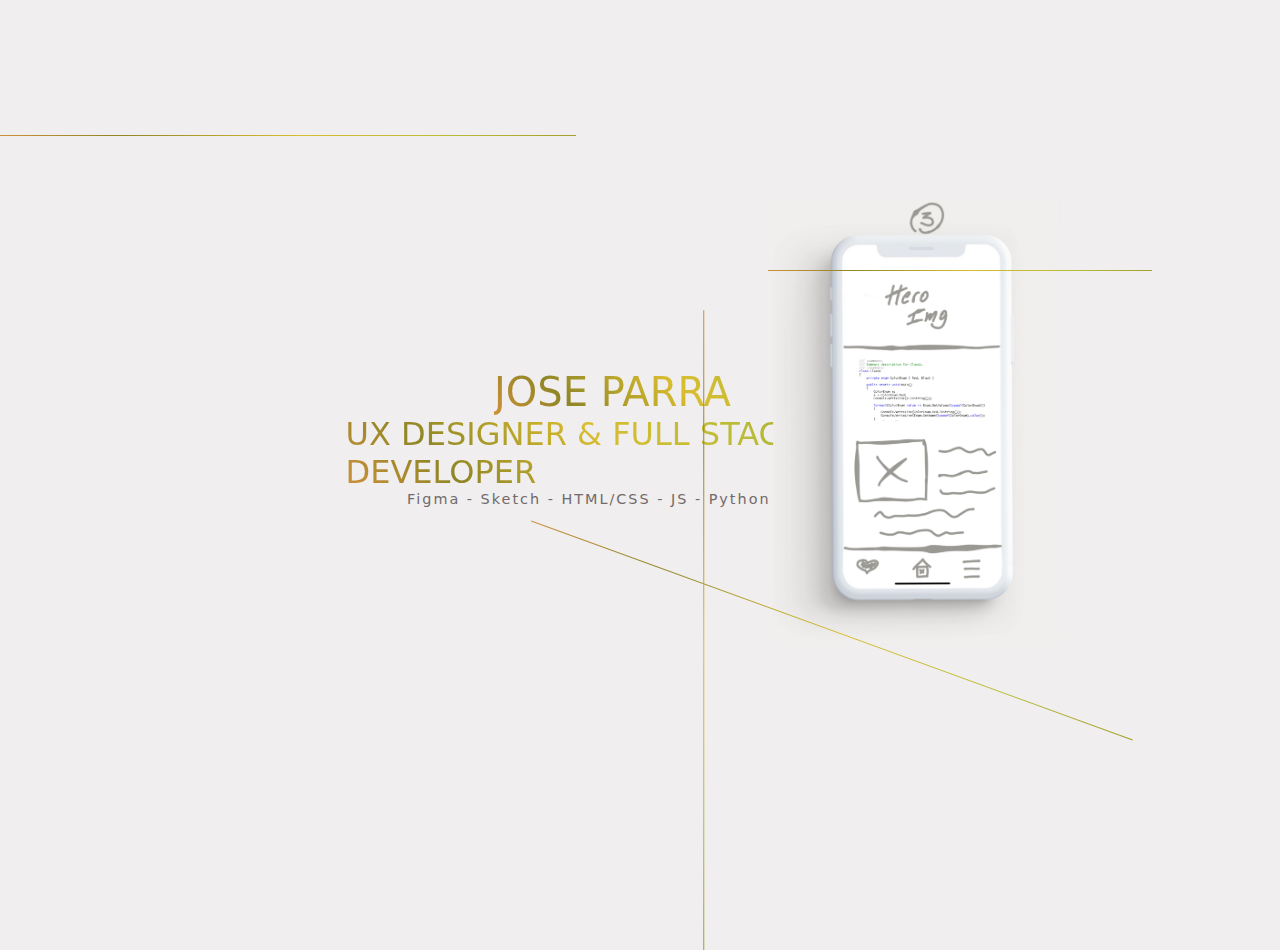
<file: linked.html>
<!DOCTYPE html>
<html lang="en">
<head>
    <meta charset="UTF-8">
    <meta http-equiv="X-UA-Compatible" content="IE=edge">
    <meta name="viewport" content="width=device-width, initial-scale=1.0">
    <link rel="stylesheet" href="assets/style.css">
    
    <title>Document</title>
</head>
<body>
    <div class="link-text">
        <h1>Jose Parra</h1>
        <h2>UX Designer & Full stack developer</h2>
        <p><strong>Figma -  Sketch - HTML/CSS - JS - Python</strong></p>
    </div>
    <div class="img">
        <img src="/assets/images/linked.png" alt="">
    </div>
    <div class="landing-hero-3 layer"  data-speed="-10"></div>
<div class="landing-hero-4 layer"  data-speed="-10"></div>
<div class="landing-hero-5 layer"  data-speed="-10"></div>
<div class="landing-hero-6 layer"  data-speed="-10"></div>
<div class="landing-hero-2 layer"  data-speed="-10"></div>
</body>
</html>
</file>
<file: assets/style.css>
@import url('https://fonts.googleapis.com/css2?family=Oswald:wght@300&family=Poppins:ital,wght@1,300&display=swap');
* {
    margin: 0;
    padding: o;
    box-sizing: border-box;
    font-family: system-ui;
}

h1, h2, h3 {
  background-image: linear-gradient(45deg, #87652b 0%, #ce9039 0%, #8f8626 21%, #d9bd2f 52%, #b9bc37 78%, #a39f2c 100%);
  -webkit-background-clip: text;
  -moz-background-clip: text;
  -webkit-text-fill-color: transparent;
  -moz-text-fill-color:transparent;
  text-transform: uppercase;
  font-weight: 100;
}
p {
  color: rgb(113, 106, 106);
  font-weight: 200;
  letter-spacing: 2px;
  font-size: 1.4rem;
}
@media screen and (max-width:550px) {
  p {
    font-size: 0.9rem;
  }

}
button {
  border-radius: 20px;
  border-color: #ce9039;
  cursor: pointer;
  outline: none;
  font-family: Lato, sans-serif;
  font-size: 1rem;
  padding: 1%;
  margin-top: 2%;
  text-transform: capitalize;
  background-image: linear-gradient(45deg, #87652b 0%, #ce9039 0%, #8f8626 21%, #d9bd2f 52%, #b9bc37 78%, #a39f2c 100%);
  -webkit-background-clip: text;
  -moz-background-clip: text;
  -webkit-text-fill-color: transparent;
  -moz-text-fill-color:transparent;

}
button a {
  text-decoration: none;
}
body {
  background-color: rgb(240 238 238);
}
body.active {
  background-color: rgb(15, 14, 14);
}

#parra.active {
  color: rgb(198, 193, 193);
}
#parraA.active {
  color: rgb(198, 193, 193);
}
#pArra.active {
  color:rgb(198, 193, 193);
}
#paRra.active {
  color:rgb(198, 193, 193);
}
#texT.active {
  color:rgb(198, 193, 193);
}

/* --------------------------------navbar */

.site-navbar {
  display: flex;
  justify-content: space-between;
  padding: 10px;
  align-items: center;
  padding-top: 1%;
}
.site-navbar ul {
  margin: 0;
  padding: 0;
  list-style: none;
  display: flex;
}
.site-navbar ul li a {
  color: rgb(113, 106, 106);
  font-size: 0.9rem;
  padding: 20px;
  display: block;
  text-decoration: none;
  text-transform: uppercase;
}
.site-navbar ul li a:hover {
  background-image: linear-gradient(45deg, #87652b 0%, #ce9039 0%, #8f8626 21%, #d9bd2f 52%, #b9bc37 78%, #a39f2c 100%);
  -webkit-background-clip: text;
  -moz-background-clip: text;
  -webkit-text-fill-color: transparent;
  -moz-text-fill-color:transparent;
}
  .nav-toggler {
      height: 39px;
      display: none;
    }
    .nav-toggler span, 
    .nav-toggler span:before, 
    .nav-toggler span:after {
      width: 28px;
      height: 3px;
      background-color: #424040;
      display: block;
      transition: .3s;
    }
    .nav-toggler span:before {
      content: '';
      transform: translateY(-9px);
    }
    .nav-toggler span:after {
      content: '';
      transform: translateY(6px);
    }
    .nav-toggler.toggler-open span {
      background-color: var(--toggle-background);
    }
    .nav-toggler.toggler-open span:before {
      transform: translateY(0px) rotate(45deg);
    }
    .nav-toggler.toggler-open span:after {
      transform: translateY(-3px) rotate(-45deg);
    } 
    /* mobile breakpoint start */
    @media screen and (max-width: 967px) {
      .nav-toggler{
        display: block;
      }
      .site-navbar {
        min-height: 60px;
        padding-top: 1%;
      }
      .site-navbar ul {
        position: absolute;
        width: 100%;
        height: calc(100vh - 60px);
        z-index: 222;
        left: 0;
        top: 60px;
        flex-direction: column;
        align-items: center;
        background-color: #222;
        max-height: 0;
        overflow: hidden;
        transition: .3s;
      }
      .site-navbar ul li {
        width: 100%;
        text-align: center;
      }
      .site-navbar ul li a {
        padding: 25px;
        color: #c8cace;
      }
      .site-navbar ul.open {
        max-height: 100vh;
        overflow: visible;
      }
    }


/* ------------------------toggle */
#toggle {
  position: absolute;
  left: 6%;
  display: block;
  width: 76px;
  height: 25px;
  border-radius: 160px;
  rotate: 90deg;
  cursor: pointer;
  background-color:rgb(163, 160, 160);
  transition: 0.5s;
  transform: rotate(90deg);
  box-shadow: inset 0 8px 60px rgba(0, 0, 0, 0.1),
              inset 0 8px 8px rgba(0, 0, 0, 0.1),
              inset 0 -4px 4px rgba(0, 0, 0, 0.1);
}
@media screen and (max-width: 967px) {
  #toggle {
    left: 20%;
  }
}
#toggle.active {
  background-color: rgb(163, 160, 160);
  
}
#toggle .indicator {
  position: absolute;
  top: 0;
  left: 0;
  width: 28px;
  height: 25px;
  background: linear-gradient(to bottom, #444, #222);
  border-radius: 50%;
  transform: scale(0.9);
  box-shadow: inset 0 8px 60px rgba(0, 0, 0, 0.1),
              inset 0 8px 8px rgba(0, 0, 0, 0.1),
              inset 0 -4px 4px rgba(0, 0, 0, 0.1);
  transition: 0.5s;            
}
#toggle.active .indicator {
  left: 48px;
}

.landing{
  height: 50vh;
  align-items: center;
  justify-content: center;
  overflow: hidden;
}
.logo img {
  width: 6%;
  height: 10%;
  overflow: hidden;
  position: absolute;
  left: 46%;
  border-radius: 5%;

}
.landing-hero{
  width: 50%;
  height: 0.5px; 
  overflow: hidden;
  position: absolute;
  rotate: 304deg;
  top: 77%;
  left: -18%;
  background-image: linear-gradient(45deg, #87652b 0%, #ce9039 0%, #8f8626 21%, #d9bd2f 52%, #b9bc37 78%, #a39f2c 100%);
}
.landing-hero-2 {
  width: 30%;
  height: 0.5px; 
  overflow: hidden;
  position: absolute;
  top: 30%;
  right: 10%;
  background-image: linear-gradient(45deg, #87652b 0%, #ce9039 0%, #8f8626 21%, #d9bd2f 52%, #b9bc37 78%, #a39f2c 100%);
}
.landing-hero-3 {
  width: 50%;
  height: 0.5px; 
  overflow: hidden;
  rotate: 20deg;
  position: absolute;
  top: 70%;
  right: 10%;
   background-image: linear-gradient(45deg, #87652b 0%, #ce9039 0%, #8f8626 21%, #d9bd2f 52%, #b9bc37 78%, #a39f2c 100%);
}
.landing-hero-4 {
  width: 45%;
  height: 0.5px; 
  overflow: hidden;
  position: absolute;
  top: 15%;
   background-image: linear-gradient(45deg, #87652b 0%, #ce9039 0%, #8f8626 21%, #d9bd2f 52%, #b9bc37 78%, #a39f2c 100%);
}
.landing-hero-5 {
  width: 45%;
  height: 0.4px;
  rotate: 90deg;
  overflow: hidden;
  position: absolute;
  top: 15%;
   background-image: linear-gradient(45deg, #87652b 0%, #ce9039 0%, #8f8626 21%, #d9bd2f 52%, #b9bc37 78%, #a39f2c 100%);
}
.landing-hero-6 {
  width: 50%;
  height: 0.5px; 
  rotate: 90deg;
  overflow: hidden;
  position: absolute;
  top: 70%;
  right: 20%;
   background-image: linear-gradient(45deg, #87652b 0%, #ce9039 0%, #8f8626 21%, #d9bd2f 52%, #b9bc37 78%, #a39f2c 100%);

}
.container-1 #texT {
  position: relative;
  color: rgb(80, 79, 79);
  font-size: 3rem;
  font-weight: 600;
  padding-top: 16%;
}
.container-1 h4 {
  color: rgb(80, 79, 79);
  font-size: 2rem;
}
#intro-text {
  width: 99%;
}
.container .text-2{
  background-image: linear-gradient(45deg, #87652b 0%, #ce9039 0%, #8f8626 21%, #d9bd2f 52%, #b9bc37 78%, #a39f2c 100%);
  -webkit-background-clip: text;
  -moz-background-clip: text;
  -webkit-text-fill-color: transparent;
  -moz-text-fill-color:transparent;
  position: relative;
  font-size: 3rem;
  font-weight: 600;
}
@media screen and (max-width:550px) {
  .container-1 #texT {
    padding-top: 60%;
  }

}
/* -----------------------------------------------------typing text 2 */
.container {
  height: 18vh;
  display: flex;
  justify-content: center;
  align-items: center;
}

.container p {
  font-size: 3rem;
  padding: 0.5rem;
  font-weight: bold;
  letter-spacing: 0.1rem;
  text-align: center;
  overflow: hidden;
}
.container p span.cursor {
  display: inline-block;
  background-color: #ccc;
  margin-left: 0.1rem;
  width: 3px;
  animation: blink 1s infinite;
}
.container p span.cursor.typing {
  animation: none;
}
@keyframes blink {
  0%  { background-color: #ccc; }
  49% { background-color: #ccc; }
  50% { background-color: transparent; }
  99% { background-color: transparent; }
  100%  { background-color: #ccc; }
}
@media screen and (max-width:550px) {
  .container {
    display: flow-root;
    top: 29%;
    position: absolute;
  }
  .container #texT {
    font-size: 2rem;
  }
  .container  {
    display: contents;
  }
  .container p {
    font-size: 2rem;
  }
  
}

/* ---------------------------------- about */
.section {
  width: 100%;
  height: 120vh;
  overflow: hidden;
  position: relative;
 
}
.container-1 {
  position: relative;
  display: flex;
  justify-content: center;
  text-align: center;
  flex-direction: column;

}
.main-tittle {
  font-size: 2rem;
  margin-bottom: 3%;
}
.container-1 .image {
  position: relative;
  width: 20%;
  height: 30%;
  overflow: hidden;
 margin-left: 40%;

}
.container-1 .image img {
  height: 100%;
  width: 100%;
  position: relative;
  top: 0;
  left: 0%;
  z-index: 111;
  object-fit: cover;
  border-radius: 3%;
}
 .text-box {
  z-index: 222;
  width: 100%;
  top: 100%;
  position: absolute;
  padding: 40px;
}
@media screen and (max-width:550px) {
 
  .text-box {
    width: 100%;
   padding: 10px;
   padding-top: 15%;
    top: 75%;
  }
  .section {
    height: 100vh;
  }
  
}
/* ----------------------------------------education section */
.education-container {
  height: 20%;
  width: 85%;
  display: flex;
  justify-content: space-evenly;
  margin-left: 10%;
}
.edu-h1 {
  display: flex;
  justify-content: center;
  padding: 3%;
}
.education-divs {
width: 100%;
padding-bottom: 2%;
}
.education-divs img {
  width: 10%;
  border-radius: 50%;
  position: relative;
  background-repeat: no-repeat;
  padding: 1%;
}
@media screen and (max-width:550px) {
  .education-container  {
    display: block;
    margin-left: 5%;
  }
}
/* ----------------------------skills section */
.scroll-container {
  width: 100%;
  height: 100%;
   overflow: hidden;
}
.container-2 {
  width: 100%;
  height: 98vh;
  overflow: hidden;
  position: relative;
}
 .skills-image img {
  width: 35%;
  height: 55%;
  overflow: hidden;
  margin-left: 15%;
  border-radius: 5%;
 }
 .skills-header{
  height: 40%;
  width: 50%;
  padding: 3%;
  position: absolute;
  left: 0%;
  top: 10%;
  margin-left: 5%;
 }
 .skills-header h2 {
  margin-bottom: 2%;
 }
 .skills-header p {
  margin-right: 25%;
 }
 .skills-image-2 {
  height: 90%;
 }
 .skills-image-2 img {
  width: 100%;
  height: 100%;
  overflow: hidden;
 }
 @media screen and (max-width:550px) {
  .skills-header {
    width: 100%;
    top: 69%;
  }
  .container-2 {
    height: 105vh;
  }
 }


/* ---------------------------------- */
:root {
  --card-height: 500px;
  --card-width: calc(var(--card-height) / 1.5);
}

.card {
  width: var(--card-width);
  height: var(--card-height);
  position: relative;
  display: flex;
  justify-content: center;
  align-items: center;
  background-position: top center;
  padding: 0 36px;
  perspective: 2500px;
  margin: 0 50px;
  transform-style: preserve-3d;
  left: 50%;
}

.cover-image {
  width: 100%;
  height: 100%;
  object-fit: cover;
}

.wrapper {
  transition: all 0.5s;
  position: absolute;
  width: 100%;
  z-index: -1;
}
.wrapper img {
  position: relative;
  width: 100%;
  overflow: hidden;
}

.card:hover .wrapper {
  transform: perspective(900px) translateY(-5%) rotateX(25deg) translateZ(0);
  box-shadow: 2px 35px 32px -8px rgba(72, 70, 70, 0.75);
  -webkit-box-shadow: 2px 35px 32px -8px rgba(81, 78, 78, 0.75);
  -moz-box-shadow: 2px 35px 32px -8px rgba(91, 89, 89, 0.75);
}

.wrapper::before,
.wrapper::after {
  content: "";
  opacity: 0;
  width: 100%;
  height: 80px;
  transition: all 0.5s;
  position: absolute;
  left: 0;
}
.wrapper::before {
  top: 0;
  height: 100%;
 
}
.wrapper::after {
  bottom: 0;
  opacity: 1;

}

.card:hover .wrapper::before,
.wrapper::after {
  opacity: 2;
}

.card:hover .wrapper::after {
  height: 120px;
}
.title {
  width: 100%;
  transition: transform 0.5s;
}
.card:hover .title {
  transform: translate3d(0%, -50px, 100px);
}

.character {
  width: 40%;
  top: 30%;
  left: 32%;
  opacity: 1;
  transition: all 0.5s;
  position: absolute;
  z-index: -1;
}
.character-2-skills {
  width: 40%;
  top: 30%;
  left: 32%;
  opacity: 0;
  transition: all 0.5s;
  position: absolute;
  z-index: -1;
}
.character-2 {
  width: 40%;
  top: -19%;
  left: 30%;
  opacity: 0;
  transition: all 0.5s;
  position: absolute;
  z-index: -1;
}
.character-3 {
  width: 40%;
  top: 62%;
  left: 5%;
  opacity: 0;
  transition: all 0.5s;
  position: absolute;
  z-index: -1;
}
.character-4 {
  width: 40%;
  top: 29%;
  left: 15%;
  opacity: 0;
  transition: all 0.5s;
  position: absolute;
  z-index: -1;
}
.character-5 {
  width: 40%;
  top: 40%;
  left: 66%;
  opacity: 0;
  transition: all 0.5s;
  position: absolute;
  z-index: -1;
}
.character-6 {
  width: 40%;
  top: 3%;
  left: 60%;
  opacity: 0;
  transition: all 0.5s;
  position: absolute;
  z-index: -1;
}
.character-7 {
  width: 40%;
  top: 2%;
  left: 3%;
  opacity: 0;
  transition: all 0.5s;
  position: absolute;
  z-index: -1;
}

.card:hover .character {
  opacity: 0;
  transform: translate3d(0%, -30%, 100px);
}
.card:hover .character-2-skills {
  opacity: 1;
  transform: translate3d(0%, -30%, 100px);
}
.card:hover .character-2 {
  opacity: 1;
  transform: translate3d(0%, -30%, 100px);
}
.card:hover .character-3 {
  opacity: 1;
  transform: translate3d(0%, -30%, 100px);
}
.card:hover .character-4 {
  opacity: 1;
  transform: translate3d(0%, -30%, 100px);
}
.card:hover .character-5 {
  opacity: 1;
  transform: translate3d(0%, -30%, 100px);
}
.card:hover .character-6 {
  opacity: 1;
  transform: translate3d(0%, -30%, 100px);
}
.card:hover .character-7 {
  opacity: 1;
  transform: translate3d(0%, -30%, 100px);
}
  .card:after {
    content: '';
    position: absolute;
    width: 100%;
    height: 8px;
    border-radius: 50%;
    left: 0;
    bottom: 0px;
    box-shadow: 0 30px 20px rgba(0, 0, 0, .3);
  }
.card-content {
  transform-style: preserve-3d;
  text-align: center;
}
.card-content h1 {
    transform: translateZ(100px);
    font-size: 1.5rem;
  
  }

  @media screen and (max-width:550px) {
    .card {
      left: -6%;
    }

  
  }

 /* ---------------------------------------------------------language section- */

  .container-3 {
    width: 100%;
    height: 100vh;
    overflow: hidden;
    position: relative;
  }
.language-header {
  height: 40%;
  width: 50%;
  padding: 3%;
  position: absolute;
  display: flex;
  left: 7%;
  top: 20%;
  margin-right: 5%;

}
 .language-image img {
  width: 35%;
  height: 55%;
  overflow: hidden;
  position: relative;
  right: -55%;
  border-radius: 5%;
 }
 .line {
  border-left: 2px solid #ce9039;
 }
 .wrap h2 {
  margin-bottom: 2%;
  padding-left: 22%;
 }
 .wrap li {
  margin-right: 25%;
  list-style: none;
  margin-left: 30%;
  padding: 3%;
  color: rgb(113, 106, 106);

 }
 @media screen and (max-width:550px)  {
  .language-header {
    top: 68%;
    left: 0%;
  }
  .line{
    margin-left: 18px;
  }
 }
 /* ------------------------------------------------------------portfolio */
 /* ------------------------------------------first project */
 .container-5 {
  width: 100%;
  height: 75vh;
  overflow: hidden;
  position: relative;
}
.folio-h1 {
  display: flex;
  justify-content: center;
  margin: 4%;
}
 .folio-image img {
  width: 52%;
  height: 55%;
  overflow: hidden;
  margin-left: 4%;
  border-radius: 5%;
 }
 .folio-header{
  height: 40%;
  width: 50%;
  padding: 3%;
  position: absolute;
  right: 0%;
  top: 20%;
  padding-left: 8%;
  padding-top: 6%;
 }
 .folio-header h2 {
  margin-bottom: 2%;
 }
 .folio-header p {
  margin-right: 25%;
 }
 @media screen and (max-width:550px) {
  .folio-header {
    left: 0%;
    top: 40%;
    width: 100%;
  }
  .container-5  {
    height: 48vh;
    padding: 3%;
  }

 }
 /* -------------------------secont project */
 .container-4 {
  width: 100%;
  height: 75vh;
  overflow: hidden;
  position: relative;
}
 .folio-image-2 img {
  width: 30%;
  height: 55%;
  overflow: hidden;
  margin-left: 4%;
  position: relative;
  left: 48%;
  border-radius: 5%;
 }
 .folio-header-2{
  height: 40%;
  width: 50%;
  padding: 3%;
  position: absolute;
  left: 10%;
  top: 20%;
  margin-right: 5%;
 }
 .folio-header-2 h2 {
  margin-bottom: 2%;
 }
 .folio-header-2 p {
  margin-right: 25%;
 }
 @media screen and (max-width:550px) {
  .folio-header-2 {
    left: 0%;
    top: 30%;
    width: 100%;
  }
  .container-4 {
    height: 48vh;
  }
 }

/* --------------------------------------------------------footer */
.footer-wrap {
  display: flex;
    justify-content: space-evenly;
    text-align: center;
    background-color:rgb(1, 1, 1);
    height: 30vh;
}
.footer-divs {
  width: 30%;
}
.footer-divs h3  {
  position: relative;
  top: 20%;
  font-size: 1.5rem;
}
.footer-divs p {
  position: relative;
  top: 30%;
  height: 40%;
  padding: 3%;
}
.footer-divs ul {
  position: relative;
  top: 22%;
}
.footer-divs li a {
  list-style: none;
  padding: 4px;
  font-size: 1rem; 
  text-decoration: none;
  text-transform: uppercase;
  color: rgb(80, 79, 79);
  margin: 2%;
}
.foot-links li {
  padding: 2%;
  
}
.footer-divs li{
  list-style: none; 
}
.foot-social{
  list-style: none;
  padding: 4px;
  font-size: 1.5rem;
}
.social-icons
{
  padding-left:0;
  margin-bottom:0;
  list-style:none
}
.social-icons li {
  display:inline-block;
  margin-bottom:4px;
  font-size: 2rem;
}
.social-icons li.title
{
  margin-right:15px;
  text-transform:uppercase;
  color:#96a2b2;
  font-weight:700;
  font-size:13px
}
.social-icons a{
  background-color:#eceeef;
  color:#818a91;
  display:inline-block;
  line-height:44px;
  width:44px;
  height:44px;
  text-align:center;
  margin-right:8px;
  border-radius:100%;
  -webkit-transition:all .2s linear;
  -o-transition:all .2s linear;
  transition:all .2s linear
}
.social-icons a:active,.social-icons a:focus,.social-icons a:hover
{
  color:#fff;
  background-color:#29aafe
}
.social-icons.size-sm a
{
  line-height:34px;
  height:34px;
  width:34px;
  font-size:14px
}
.social-icons a.facebook:hover
{
  background-color:#3b5998
}
.social-icons a.twitter:hover
{
  background-color:#00aced
}
.social-icons a.linkedin:hover
{
  background-color:#007bb6
}
.social-icons a.dribbble:hover
{
  background-color:#ea4c89
}
@media (max-width:767px)
{
  .social-icons li.title
  {
    display:block;
    margin-right:0;
    font-weight:600
  }
}
@media screen and (max-width:550px){
  .footer-wrap {
    display: block;
    height: 42vh;
  }
  .footer-divs {
    width: 100%;
  }
  .foot-links li a {
    font-size: 0.7rem;
  }
}
.img {
  height: 100vh;
  overflow: hidden;
}
.img img {
  height: 55vh;
  overflow: hidden;
  position: relative;
  left: 55%;
  top: 20%;
}
.link-text {
  position: absolute;
  top: 41%;
  left: 27%;
  width: 40%;
  
}
.link-text h1 {
  margin-left: 29%;
  font-size: 2.5rem;
}
.link-text h2 {
font-size: 2rem;
}
.link-text p {
  font-size: 0.9rem;
  margin-left: 12%;
}
</file>
